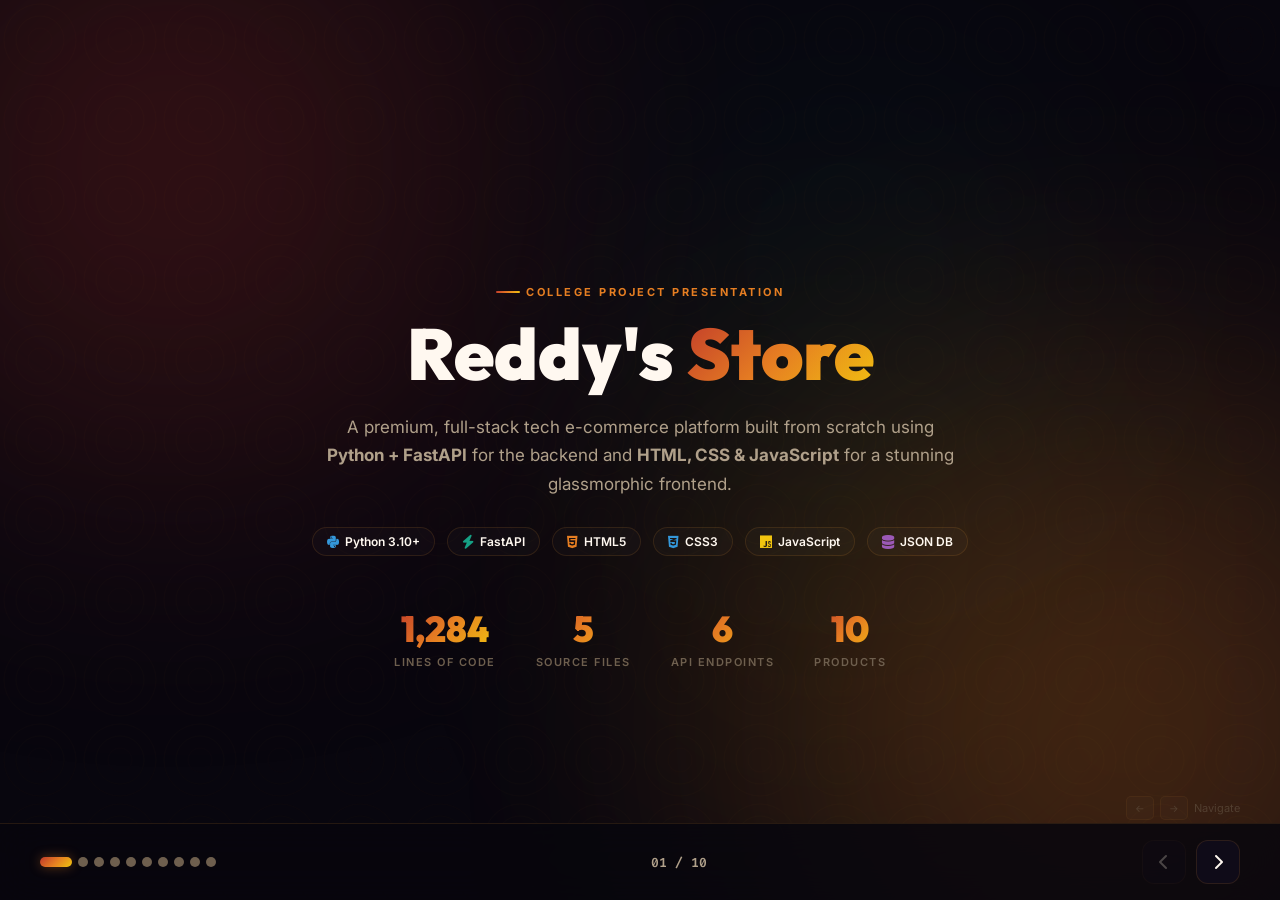
<file: Reddy's store/presentation.html>
<!DOCTYPE html>
<html lang="en">
<head>
    <meta charset="UTF-8">
    <meta name="viewport" content="width=device-width, initial-scale=1.0">
    <title>Reddy's Store — Project Presentation</title>
    <link rel="preconnect" href="https://fonts.googleapis.com">
    <link rel="preconnect" href="https://fonts.gstatic.com" crossorigin>
    <link href="https://fonts.googleapis.com/css2?family=Outfit:wght@300;400;600;700;800;900&family=Inter:wght@300;400;500;600;700&family=Fira+Code:wght@400;600&display=swap" rel="stylesheet">
    <link rel="stylesheet" href="https://cdnjs.cloudflare.com/ajax/libs/font-awesome/6.4.0/css/all.min.css">
    <style>
        /* ============ RESET & BASE ============ */
        *, *::before, *::after { box-sizing: border-box; margin: 0; padding: 0; }

        :root {
            --bg: #08060e;
            --surface: rgba(18, 14, 33, 0.6);
            --surface-hover: rgba(28, 22, 50, 0.7);
            --border: rgba(255, 160, 50, 0.12);
            --border-bright: rgba(255, 160, 50, 0.3);
            --text: #fff8f0;
            --text-dim: #b0a08a;
            --text-muted: #6e5f4e;

            --kumkum: #c0392b;
            --saffron: #e67e22;
            --gold: #f1c40f;
            --mehndi: #27ae60;
            --peacock: #16a085;
            --sky: #3498db;

            --gradient-fire: linear-gradient(135deg, #c0392b, #e67e22, #f1c40f);
            --gradient-earth: linear-gradient(135deg, #27ae60, #16a085);
            --gradient-sky: linear-gradient(135deg, #3498db, #9b59b6);

            --font-head: 'Outfit', sans-serif;
            --font-body: 'Inter', sans-serif;
            --font-code: 'Fira Code', monospace;
            --ease: cubic-bezier(0.16, 1, 0.3, 1);
        }

        html { scroll-behavior: smooth; }

        body {
            background: var(--bg);
            color: var(--text);
            font-family: var(--font-body);
            overflow: hidden;
            height: 100vh;
            width: 100vw;
        }

        /* ============ AMBIENT BACKGROUND ============ */
        .ambient {
            position: fixed; inset: 0; z-index: 0; pointer-events: none; overflow: hidden;
        }
        .ambient .orb {
            position: absolute; border-radius: 50%; filter: blur(140px); opacity: 0.25;
        }
        .ambient .orb-1 { width: 600px; height: 600px; background: #c0392b; top: -15%; left: -10%; animation: float1 18s ease-in-out infinite; }
        .ambient .orb-2 { width: 700px; height: 700px; background: #e67e22; bottom: -20%; right: -15%; animation: float2 22s ease-in-out infinite; }
        .ambient .orb-3 { width: 400px; height: 400px; background: #f1c40f; top: 40%; left: 50%; opacity: 0.08; animation: float3 16s ease-in-out infinite; }
        .ambient .orb-4 { width: 350px; height: 350px; background: #16a085; top: 10%; right: 20%; opacity: 0.1; animation: float1 20s ease-in-out infinite reverse; }

        @keyframes float1 { 0%,100%{transform:translate(0,0)} 50%{transform:translate(30px,-40px)} }
        @keyframes float2 { 0%,100%{transform:translate(0,0)} 50%{transform:translate(-40px,30px)} }
        @keyframes float3 { 0%,100%{transform:translate(0,0)} 50%{transform:translate(20px,25px)} }

        /* Rangoli pattern overlay */
        .ambient::after {
            content: '';
            position: absolute; inset: 0;
            background-image: url("data:image/svg+xml,%3Csvg xmlns='http://www.w3.org/2000/svg' width='80' height='80' viewBox='0 0 80 80'%3E%3Ccircle cx='40' cy='40' r='36' fill='none' stroke='rgba(230,126,34,0.04)' stroke-width='1'/%3E%3Ccircle cx='40' cy='40' r='24' fill='none' stroke='rgba(241,196,15,0.03)' stroke-width='1'/%3E%3Ccircle cx='40' cy='40' r='12' fill='none' stroke='rgba(192,57,43,0.03)' stroke-width='1'/%3E%3C/svg%3E");
            opacity: 0.5;
        }

        /* ============ PRESENTATION WRAPPER ============ */
        .presentation {
            position: relative; z-index: 1;
            width: 100vw; height: 100vh;
            overflow: hidden;
        }

        /* ============ SLIDE SYSTEM ============ */
        .slide {
            position: absolute; inset: 0;
            display: flex; align-items: center; justify-content: center;
            padding: 60px 80px;
            opacity: 0;
            transform: translateX(80px) scale(0.96);
            transition: opacity 0.7s var(--ease), transform 0.7s var(--ease);
            pointer-events: none;
            will-change: transform, opacity;
        }
        .slide.active {
            opacity: 1; transform: translateX(0) scale(1); pointer-events: all;
        }
        .slide.exit-left {
            opacity: 0; transform: translateX(-80px) scale(0.96);
        }

        .slide-inner {
            width: 100%;
            max-width: 1200px;
            animation: slideContentIn 0.9s var(--ease) both;
        }
        .slide.active .slide-inner { animation: slideContentIn 0.9s var(--ease) both; }
        @keyframes slideContentIn { from { opacity: 0; transform: translateY(25px); } to { opacity: 1; transform: translateY(0); } }

        /* ============ NAVIGATION ============ */
        .nav-bar {
            position: fixed; bottom: 0; left: 0; right: 0; z-index: 100;
            display: flex; align-items: center; justify-content: space-between;
            padding: 16px 40px;
            background: rgba(8, 6, 14, 0.85);
            backdrop-filter: blur(20px);
            border-top: 1px solid var(--border);
        }

        .nav-progress {
            display: flex; align-items: center; gap: 6px;
        }
        .nav-dot {
            width: 10px; height: 10px;
            border-radius: 50%;
            background: var(--text-muted);
            border: none; cursor: pointer;
            transition: all 0.4s var(--ease);
            position: relative;
        }
        .nav-dot.active {
            width: 32px; border-radius: 5px;
            background: var(--gradient-fire);
            box-shadow: 0 0 12px rgba(230,126,34,0.4);
        }
        .nav-dot:hover:not(.active) { background: var(--text-dim); transform: scale(1.2); }
        .nav-dot .tooltip {
            position: absolute; bottom: 24px; left: 50%;
            transform: translateX(-50%) translateY(4px);
            background: rgba(18,14,33,0.95);
            border: 1px solid var(--border);
            padding: 4px 10px; border-radius: 6px;
            font-size: 11px; white-space: nowrap; color: var(--text);
            opacity: 0; pointer-events: none;
            transition: all 0.3s var(--ease);
        }
        .nav-dot:hover .tooltip { opacity: 1; transform: translateX(-50%) translateY(0); }

        .nav-info {
            font-size: 13px; color: var(--text-dim); font-weight: 600; font-family: var(--font-code);
        }

        .nav-controls { display: flex; gap: 10px; }
        .nav-btn {
            width: 44px; height: 44px;
            border-radius: 12px;
            border: 1px solid var(--border);
            background: var(--surface);
            color: var(--text);
            cursor: pointer;
            display: flex; align-items: center; justify-content: center;
            font-size: 16px;
            transition: all 0.3s var(--ease);
        }
        .nav-btn:hover { background: var(--surface-hover); border-color: var(--border-bright); transform: translateY(-2px); }
        .nav-btn:disabled { opacity: 0.25; cursor: not-allowed; transform: none; }

        /* ============ TYPOGRAPHY ============ */
        .slide-tag {
            display: inline-flex; align-items: center; gap: 6px;
            font-size: 11px; font-weight: 700; text-transform: uppercase;
            letter-spacing: 2.5px; color: var(--saffron);
            margin-bottom: 16px;
        }
        .slide-tag::before {
            content: ''; width: 24px; height: 2px;
            background: var(--gradient-fire); border-radius: 2px;
        }

        h1.hero-title {
            font-family: var(--font-head);
            font-size: clamp(40px, 6vw, 72px);
            font-weight: 900;
            line-height: 1.08;
            margin-bottom: 20px;
        }
        h1.hero-title .highlight {
            background: var(--gradient-fire);
            -webkit-background-clip: text;
            -webkit-text-fill-color: transparent;
            background-clip: text;
        }

        h2.section-title {
            font-family: var(--font-head);
            font-size: clamp(28px, 4vw, 48px);
            font-weight: 800;
            line-height: 1.15;
            margin-bottom: 16px;
        }
        h2.section-title .highlight {
            background: var(--gradient-fire);
            -webkit-background-clip: text;
            -webkit-text-fill-color: transparent;
            background-clip: text;
        }

        .subtitle {
            font-size: 17px; color: var(--text-dim);
            line-height: 1.7; max-width: 640px;
        }

        /* ============ CARDS / BOXES ============ */
        .glass-card {
            background: var(--surface);
            backdrop-filter: blur(14px);
            border: 1px solid var(--border);
            border-radius: 16px;
            padding: 24px;
            transition: all 0.4s var(--ease);
        }
        .glass-card:hover {
            border-color: var(--border-bright);
            transform: translateY(-4px);
            box-shadow: 0 12px 40px rgba(0,0,0,0.3), 0 0 20px rgba(230,126,34,0.06);
        }

        .card-icon {
            width: 52px; height: 52px;
            border-radius: 14px;
            display: flex; align-items: center; justify-content: center;
            font-size: 22px;
            margin-bottom: 16px;
            position: relative;
        }
        .card-icon::after {
            content: ''; position: absolute; inset: 0; border-radius: 14px;
            background: inherit; filter: blur(14px); opacity: 0.3; z-index: -1;
        }

        .card-title {
            font-family: var(--font-head);
            font-size: 16px; font-weight: 700;
            margin-bottom: 6px;
        }
        .card-desc {
            font-size: 13px; color: var(--text-dim); line-height: 1.6;
        }

        /* ============ GRID LAYOUTS ============ */
        .grid-2 { display: grid; grid-template-columns: 1fr 1fr; gap: 24px; }
        .grid-3 { display: grid; grid-template-columns: repeat(3, 1fr); gap: 20px; }
        .grid-4 { display: grid; grid-template-columns: repeat(4, 1fr); gap: 18px; }
        .grid-2-1 { display: grid; grid-template-columns: 2fr 1fr; gap: 30px; align-items: start; }
        .grid-1-2 { display: grid; grid-template-columns: 1fr 2fr; gap: 30px; align-items: start; }

        @media (max-width: 900px) {
            .grid-2, .grid-3, .grid-4, .grid-2-1, .grid-1-2 { grid-template-columns: 1fr; }
            .slide { padding: 40px 24px; }
        }

        /* ============ CODE BLOCKS ============ */
        .code-block {
            background: rgba(0,0,0,0.5);
            border: 1px solid var(--border);
            border-radius: 12px;
            padding: 20px;
            font-family: var(--font-code);
            font-size: 13px;
            line-height: 1.7;
            overflow-x: auto;
            color: var(--text-dim);
        }
        .code-block .kw { color: #c0392b; }
        .code-block .fn { color: #e67e22; }
        .code-block .str { color: #27ae60; }
        .code-block .cm { color: #555; font-style: italic; }
        .code-block .num { color: #f1c40f; }
        .code-block .dec { color: #9b59b6; }

        /* ============ BADGE / CHIPS ============ */
        .tech-chip {
            display: inline-flex; align-items: center; gap: 6px;
            padding: 6px 14px; border-radius: 50px;
            font-size: 12px; font-weight: 600;
            border: 1px solid var(--border);
            background: rgba(255,255,255,0.02);
            transition: all 0.3s var(--ease);
        }
        .tech-chip:hover { border-color: var(--border-bright); background: rgba(255,255,255,0.04); }
        .tech-chip i { font-size: 14px; }

        /* ============ ROADMAP / TIMELINE ============ */
        .timeline {
            position: relative;
            padding-left: 36px;
        }
        .timeline::before {
            content: '';
            position: absolute; left: 14px; top: 0; bottom: 0;
            width: 2px;
            background: linear-gradient(to bottom, var(--kumkum), var(--saffron), var(--gold), var(--mehndi), var(--peacock));
            border-radius: 2px;
        }
        .timeline-item {
            position: relative;
            padding: 16px 0 28px 24px;
        }
        .timeline-dot {
            position: absolute; left: -28px; top: 18px;
            width: 14px; height: 14px;
            border-radius: 50%;
            border: 3px solid var(--bg);
        }
        .timeline-item:nth-child(1) .timeline-dot { background: var(--kumkum); box-shadow: 0 0 10px rgba(192,57,43,0.5); }
        .timeline-item:nth-child(2) .timeline-dot { background: var(--saffron); box-shadow: 0 0 10px rgba(230,126,34,0.5); }
        .timeline-item:nth-child(3) .timeline-dot { background: var(--gold); box-shadow: 0 0 10px rgba(241,196,15,0.5); }
        .timeline-item:nth-child(4) .timeline-dot { background: var(--mehndi); box-shadow: 0 0 10px rgba(39,174,96,0.5); }
        .timeline-item:nth-child(5) .timeline-dot { background: var(--peacock); box-shadow: 0 0 10px rgba(22,160,133,0.5); }
        .timeline-item:nth-child(6) .timeline-dot { background: var(--sky); box-shadow: 0 0 10px rgba(52,152,219,0.5); }

        .timeline-title {
            font-family: var(--font-head);
            font-size: 15px; font-weight: 700;
            margin-bottom: 4px;
        }
        .timeline-desc {
            font-size: 12.5px; color: var(--text-dim); line-height: 1.6;
        }

        /* ============ FLOW DIAGRAM ============ */
        .flow-row {
            display: flex; align-items: center; justify-content: center; gap: 0; flex-wrap: wrap;
        }
        .flow-node {
            background: var(--surface);
            border: 1px solid var(--border);
            border-radius: 14px;
            padding: 16px 22px;
            text-align: center;
            min-width: 130px;
            transition: all 0.3s var(--ease);
        }
        .flow-node:hover { border-color: var(--border-bright); transform: translateY(-3px); }
        .flow-node-icon { font-size: 22px; margin-bottom: 8px; display: block; }
        .flow-node-label { font-family: var(--font-head); font-size: 12px; font-weight: 700; }
        .flow-arrow {
            font-size: 20px; color: var(--text-muted); padding: 0 4px;
            animation: arrowPulse 2s ease-in-out infinite;
        }
        @keyframes arrowPulse { 0%,100%{opacity:0.3} 50%{opacity:1; color: var(--saffron);} }

        /* ============ STATS BAR ============ */
        .stat-bar {
            display: flex; align-items: center; gap: 40px; justify-content: center;
            padding: 30px 0; margin: 20px 0;
        }
        .stat-item { text-align: center; }
        .stat-value {
            font-family: var(--font-head);
            font-size: 36px; font-weight: 900;
            background: var(--gradient-fire);
            -webkit-background-clip: text;
            -webkit-text-fill-color: transparent;
        }
        .stat-label { font-size: 11px; color: var(--text-muted); text-transform: uppercase; letter-spacing: 1.5px; font-weight: 600; margin-top: 4px; }

        /* ============ FEATURE LIST ============ */
        .feature-list { list-style: none; }
        .feature-list li {
            display: flex; align-items: flex-start; gap: 12px;
            padding: 10px 0;
            font-size: 14px; color: var(--text-dim); line-height: 1.6;
        }
        .feature-list li i {
            color: var(--mehndi);
            margin-top: 3px; font-size: 14px;
            flex-shrink: 0;
        }

        /* ============ DIVIDER ============ */
        .divider {
            height: 1px;
            background: linear-gradient(to right, transparent, var(--border-bright), transparent);
            margin: 24px 0;
        }

        /* ============ API ENDPOINT TABLE ============ */
        .api-table {
            width: 100%;
            border-collapse: collapse;
            font-size: 13px;
        }
        .api-table th {
            text-align: left;
            padding: 10px 14px;
            font-family: var(--font-head);
            font-weight: 700;
            font-size: 11px;
            text-transform: uppercase;
            letter-spacing: 1.5px;
            color: var(--text-muted);
            border-bottom: 1px solid var(--border);
        }
        .api-table td {
            padding: 12px 14px;
            border-bottom: 1px solid rgba(255,255,255,0.03);
            color: var(--text-dim);
        }
        .api-table tr:hover td { background: rgba(255,255,255,0.02); }
        .method-badge {
            display: inline-block;
            padding: 2px 8px;
            border-radius: 4px;
            font-family: var(--font-code);
            font-size: 11px;
            font-weight: 700;
        }
        .method-get { background: rgba(39,174,96,0.15); color: var(--mehndi); }
        .method-post { background: rgba(230,126,34,0.15); color: var(--saffron); }

        .endpoint-path {
            font-family: var(--font-code);
            color: var(--gold);
        }

        /* ============ KEYBOARD HINT ============ */
        .kb-hint {
            position: fixed; bottom: 80px; right: 40px; z-index: 99;
            font-size: 11px; color: var(--text-muted);
            display: flex; align-items: center; gap: 6px;
            opacity: 0.5;
        }
        .kb-key {
            display: inline-flex; align-items: center; justify-content: center;
            width: 28px; height: 24px;
            border: 1px solid var(--border);
            border-radius: 5px;
            font-size: 10px;
            background: rgba(255,255,255,0.03);
        }

        /* ============ SCROLL AREA FOR TALL SLIDES ============ */
        .scrollable-content {
            max-height: calc(100vh - 160px);
            overflow-y: auto;
            padding-right: 8px;
        }
        .scrollable-content::-webkit-scrollbar { width: 4px; }
        .scrollable-content::-webkit-scrollbar-thumb { background: rgba(255,255,255,0.06); border-radius: 4px; }

        /* ============ SPECIAL: TITLE SLIDE CENTER ============ */
        .title-center {
            text-align: center;
            display: flex; flex-direction: column; align-items: center;
        }

        /* ============ ANIMATIONS ============ */
        .fade-up {
            opacity: 0; transform: translateY(20px);
            animation: fadeUp 0.8s var(--ease) forwards;
        }
        @keyframes fadeUp { to { opacity: 1; transform: translateY(0); } }

        .stagger-1 { animation-delay: 0.1s; }
        .stagger-2 { animation-delay: 0.2s; }
        .stagger-3 { animation-delay: 0.3s; }
        .stagger-4 { animation-delay: 0.4s; }
        .stagger-5 { animation-delay: 0.5s; }
        .stagger-6 { animation-delay: 0.6s; }

        /* Pulse glow for hero icon */
        .hero-icon-wrap {
            width: 80px; height: 80px;
            border-radius: 24px;
            display: flex; align-items: center; justify-content: center;
            font-size: 34px;
            background: linear-gradient(135deg, rgba(192,57,43,0.2), rgba(230,126,34,0.2));
            border: 1px solid rgba(230,126,34,0.3);
            margin-bottom: 24px;
            animation: pulseGlow 3s ease-in-out infinite;
        }
        @keyframes pulseGlow {
            0%,100% { box-shadow: 0 0 20px rgba(230,126,34,0.1); }
            50% { box-shadow: 0 0 40px rgba(230,126,34,0.25); }
        }

        /* ============ TECH STACK COLORS ============ */
        .color-python { color: #3498db; }
        .color-fastapi { color: #16a085; }
        .color-html { color: #e67e22; }
        .color-css { color: #3498db; }
        .color-js { color: #f1c40f; }
        .color-json { color: #9b59b6; }
        .color-pydantic { color: #e74c3c; }
        .color-uvicorn { color: #27ae60; }

        .bg-python { background: linear-gradient(135deg, rgba(52,152,219,0.2), rgba(52,152,219,0.05)); }
        .bg-fastapi { background: linear-gradient(135deg, rgba(22,160,133,0.2), rgba(22,160,133,0.05)); }
        .bg-html { background: linear-gradient(135deg, rgba(230,126,34,0.2), rgba(230,126,34,0.05)); }
        .bg-css { background: linear-gradient(135deg, rgba(52,152,219,0.2), rgba(52,152,219,0.05)); }
        .bg-js { background: linear-gradient(135deg, rgba(241,196,15,0.2), rgba(241,196,15,0.05)); }
        .bg-json { background: linear-gradient(135deg, rgba(155,89,182,0.2), rgba(155,89,182,0.05)); }

        /* ============ FOOTER-LIKE SUBTLE TEXT ============ */
        .slide-footer-note {
            position: absolute; bottom: 80px; left: 50%;
            transform: translateX(-50%);
            font-size: 11px; color: var(--text-muted);
            font-family: var(--font-code);
        }

        /* ============ ARCHITECTURE BOXES ============ */
        .arch-layer {
            border: 1px solid var(--border);
            border-radius: 14px;
            padding: 18px 22px;
            background: var(--surface);
            position: relative;
        }
        .arch-layer-label {
            position: absolute; top: -10px; left: 18px;
            background: var(--bg);
            padding: 0 10px;
            font-size: 10px; font-weight: 700;
            text-transform: uppercase;
            letter-spacing: 1.5px;
        }
        .arch-items {
            display: flex; gap: 10px; flex-wrap: wrap; margin-top: 6px;
        }
        .arch-item {
            padding: 8px 14px;
            border-radius: 8px;
            font-size: 12px; font-weight: 600;
            border: 1px solid rgba(255,255,255,0.06);
            background: rgba(255,255,255,0.02);
        }

        /* Vertical connector */
        .arch-connector {
            display: flex; justify-content: center; padding: 6px 0;
            color: var(--text-muted); font-size: 18px;
        }
    </style>
</head>
<body>

<!-- Ambient Background -->
<div class="ambient">
    <div class="orb orb-1"></div>
    <div class="orb orb-2"></div>
    <div class="orb orb-3"></div>
    <div class="orb orb-4"></div>
</div>

<!-- Keyboard Hint -->
<div class="kb-hint">
    <span class="kb-key">←</span>
    <span class="kb-key">→</span>
    Navigate
</div>

<!-- ==================== SLIDES ==================== -->
<div class="presentation" id="presentation">

    <!-- ======= SLIDE 0: Title ======= -->
    <div class="slide active" data-slide="0">
        <div class="slide-inner title-center">
            <div class="hero-icon-wrap fade-up">
                <i class="fa-solid fa-cube"></i>
            </div>
            <div class="slide-tag fade-up stagger-1">College Project Presentation</div>
            <h1 class="hero-title fade-up stagger-2">
                Reddy's <span class="highlight">Store</span>
            </h1>
            <p class="subtitle fade-up stagger-3" style="text-align:center; margin-bottom: 28px;">
                A premium, full-stack tech e-commerce platform built from scratch using <strong>Python + FastAPI</strong> for the backend and <strong>HTML, CSS & JavaScript</strong> for a stunning glassmorphic frontend.
            </p>
            <div style="display:flex; gap:12px; flex-wrap:wrap; justify-content:center;" class="fade-up stagger-4">
                <span class="tech-chip"><i class="fa-brands fa-python color-python"></i> Python 3.10+</span>
                <span class="tech-chip"><i class="fa-solid fa-bolt color-fastapi"></i> FastAPI</span>
                <span class="tech-chip"><i class="fa-brands fa-html5 color-html"></i> HTML5</span>
                <span class="tech-chip"><i class="fa-brands fa-css3-alt color-css"></i> CSS3</span>
                <span class="tech-chip"><i class="fa-brands fa-js color-js"></i> JavaScript</span>
                <span class="tech-chip"><i class="fa-solid fa-database color-json"></i> JSON DB</span>
            </div>
            <div class="stat-bar fade-up stagger-5">
                <div class="stat-item"><div class="stat-value">1,284</div><div class="stat-label">Lines of Code</div></div>
                <div class="stat-item"><div class="stat-value">5</div><div class="stat-label">Source Files</div></div>
                <div class="stat-item"><div class="stat-value">6</div><div class="stat-label">API Endpoints</div></div>
                <div class="stat-item"><div class="stat-value">10</div><div class="stat-label">Products</div></div>
            </div>
        </div>
    </div>

    <!-- ======= SLIDE 1: Problem & Solution ======= -->
    <div class="slide" data-slide="1">
        <div class="slide-inner">
            <div class="grid-2" style="align-items: center;">
                <div>
                    <div class="slide-tag">The Idea</div>
                    <h2 class="section-title">Why We Built <span class="highlight">This</span></h2>
                    <p class="subtitle" style="margin-bottom: 24px;">
                        We wanted to prove that a college assignment doesn't have to look boring. So we built a <em>real-feeling</em> online tech store — the kind you'd actually want to shop on — using only the tools our syllabus teaches.
                    </p>
                    <ul class="feature-list">
                        <li><i class="fa-solid fa-check-circle"></i> Hands-on learning with <strong>Python backend development</strong> using FastAPI</li>
                        <li><i class="fa-solid fa-check-circle"></i> Understanding the full <strong>request-response lifecycle</strong> of a web app</li>
                        <li><i class="fa-solid fa-check-circle"></i> Building a <strong>production-quality UI</strong> with modern design principles</li>
                        <li><i class="fa-solid fa-check-circle"></i> Implementing a real <strong>shopping cart + checkout + invoice</strong> workflow</li>
                        <li><i class="fa-solid fa-check-circle"></i> Simulating a <strong>database</strong> with persistent JSON file storage</li>
                    </ul>
                </div>
                <div style="display:flex; flex-direction:column; gap:16px;">
                    <div class="glass-card">
                        <div class="card-icon bg-python"><i class="fa-solid fa-server color-python"></i></div>
                        <div class="card-title">Backend Powered</div>
                        <div class="card-desc">FastAPI handles all business logic — products, cart calculations, coupon validation, order storage, and invoice generation.</div>
                    </div>
                    <div class="glass-card">
                        <div class="card-icon bg-html"><i class="fa-solid fa-palette color-html"></i></div>
                        <div class="card-title">Glassmorphic UI</div>
                        <div class="card-desc">A rich, dark-themed interface inspired by Indian color aesthetics — saffron, gold, kumkum & peacock teal with smooth animations.</div>
                    </div>
                    <div class="glass-card">
                        <div class="card-icon bg-json"><i class="fa-solid fa-shield-halved color-json"></i></div>
                        <div class="card-title">End-to-End Flow</div>
                        <div class="card-desc">From browsing products → adding to cart → applying coupons → checkout → payment simulation → downloading invoices.</div>
                    </div>
                </div>
            </div>
        </div>
    </div>

    <!-- ======= SLIDE 2: Tech Stack Deep Dive ======= -->
    <div class="slide" data-slide="2">
        <div class="slide-inner scrollable-content">
            <div class="slide-tag">Technology Stack</div>
            <h2 class="section-title">Libraries & Tools <span class="highlight">We Used</span></h2>
            <p class="subtitle" style="margin-bottom: 28px;">Every technology was chosen with purpose. Here's what powers this project under the hood.</p>

            <div class="grid-3" style="margin-bottom: 24px;">
                <!-- Python -->
                <div class="glass-card">
                    <div class="card-icon bg-python"><i class="fa-brands fa-python color-python"></i></div>
                    <div class="card-title">Python 3.10+</div>
                    <div class="card-desc">Our primary backend language. Handles all server-side logic, data processing, and API routing. Chosen for its readability and rich ecosystem.</div>
                    <div class="divider"></div>
                    <div style="font-size:11px; color:var(--text-muted);">
                        <strong>Used for:</strong> API logic, data models, file I/O, UUID generation, date handling
                    </div>
                </div>
                <!-- FastAPI -->
                <div class="glass-card">
                    <div class="card-icon bg-fastapi"><i class="fa-solid fa-bolt color-fastapi"></i></div>
                    <div class="card-title">FastAPI</div>
                    <div class="card-desc">Modern, high-performance Python web framework for building APIs. Supports automatic request validation, async handlers, and auto-generated docs.</div>
                    <div class="divider"></div>
                    <div style="font-size:11px; color:var(--text-muted);">
                        <strong>Used for:</strong> REST API endpoints, request routing, file serving, error handling
                    </div>
                </div>
                <!-- Uvicorn -->
                <div class="glass-card">
                    <div class="card-icon" style="background: linear-gradient(135deg, rgba(39,174,96,0.2), rgba(39,174,96,0.05));"><i class="fa-solid fa-rocket color-uvicorn"></i></div>
                    <div class="card-title">Uvicorn (ASGI Server)</div>
                    <div class="card-desc">Lightning-fast ASGI web server that runs our FastAPI application. Supports hot-reload during development for instant code changes.</div>
                    <div class="divider"></div>
                    <div style="font-size:11px; color:var(--text-muted);">
                        <strong>Used for:</strong> Hosting the server on localhost:8000, hot-reload dev mode
                    </div>
                </div>
                <!-- Pydantic -->
                <div class="glass-card">
                    <div class="card-icon" style="background: linear-gradient(135deg, rgba(231,76,60,0.2), rgba(231,76,60,0.05));"><i class="fa-solid fa-shield-halved color-pydantic"></i></div>
                    <div class="card-title">Pydantic</div>
                    <div class="card-desc">Data validation library using Python type annotations. Automatically validates incoming checkout requests, shipping details, and cart items.</div>
                    <div class="divider"></div>
                    <div style="font-size:11px; color:var(--text-muted);">
                        <strong>Models:</strong> CartItem, ShippingDetails, CheckoutRequest + EmailStr validation
                    </div>
                </div>
                <!-- HTML5 -->
                <div class="glass-card">
                    <div class="card-icon bg-html"><i class="fa-brands fa-html5 color-html"></i></div>
                    <div class="card-title">HTML5</div>
                    <div class="card-desc">Semantic markup for the entire storefront — navigation, product grid, cart drawer, checkout modal, success screens, and order history.</div>
                    <div class="divider"></div>
                    <div style="font-size:11px; color:var(--text-muted);">
                        <strong>Structure:</strong> 286 lines of clean, semantic HTML with modals & drawers
                    </div>
                </div>
                <!-- CSS3 -->
                <div class="glass-card">
                    <div class="card-icon bg-css"><i class="fa-brands fa-css3-alt color-css"></i></div>
                    <div class="card-title">Vanilla CSS3</div>
                    <div class="card-desc">1,278 lines of hand-crafted CSS. Custom design system with glassmorphism, CSS variables, animations, responsive grids, and a rangoli-pattern background.</div>
                    <div class="divider"></div>
                    <div style="font-size:11px; color:var(--text-muted);">
                        <strong>Techniques:</strong> backdrop-filter, CSS variables, @keyframes, SVG data-URI patterns
                    </div>
                </div>
            </div>

            <div class="grid-3">
                <!-- JavaScript -->
                <div class="glass-card">
                    <div class="card-icon bg-js"><i class="fa-brands fa-js color-js"></i></div>
                    <div class="card-title">Vanilla JavaScript (ES6+)</div>
                    <div class="card-desc">610 lines of client-side logic. Handles product fetching, real-time search/filter, cart state with localStorage persistence, checkout form submission, and invoice downloads.</div>
                    <div class="divider"></div>
                    <div style="font-size:11px; color:var(--text-muted);">
                        <strong>Features:</strong> Fetch API, DOM manipulation, localStorage, async/await
                    </div>
                </div>
                <!-- JSON -->
                <div class="glass-card">
                    <div class="card-icon bg-json"><i class="fa-solid fa-database color-json"></i></div>
                    <div class="card-title">JSON File Database</div>
                    <div class="card-desc">A lightweight, file-based database (orders.json) for persisting order records. No external database engine needed — perfect for academic demonstrations.</div>
                    <div class="divider"></div>
                    <div style="font-size:11px; color:var(--text-muted);">
                        <strong>Storage:</strong> orders.json — auto-created on first checkout
                    </div>
                </div>
                <!-- External Assets -->
                <div class="glass-card">
                    <div class="card-icon" style="background: linear-gradient(135deg, rgba(155,89,182,0.2), rgba(155,89,182,0.05));"><i class="fa-solid fa-puzzle-piece" style="color:#9b59b6"></i></div>
                    <div class="card-title">External Libraries</div>
                    <div class="card-desc">Google Fonts (Outfit + Inter) for modern typography. Font Awesome 6.4 for a rich icon system across the UI. Unsplash for product imagery.</div>
                    <div class="divider"></div>
                    <div style="font-size:11px; color:var(--text-muted);">
                        <strong>CDN:</strong> fonts.googleapis.com, cdnjs.cloudflare.com, unsplash
                    </div>
                </div>
            </div>
        </div>
    </div>

    <!-- ======= SLIDE 3: Architecture ======= -->
    <div class="slide" data-slide="3">
        <div class="slide-inner scrollable-content">
            <div class="slide-tag">System Design</div>
            <h2 class="section-title">Project <span class="highlight">Architecture</span></h2>
            <p class="subtitle" style="margin-bottom: 28px;">A clean three-layer architecture: Presentation → API → Data. Here's how every piece fits together.</p>

            <!-- Architecture Layers -->
            <div style="display:flex; flex-direction:column; gap:0;">
                <!-- Presentation Layer -->
                <div class="arch-layer">
                    <div class="arch-layer-label" style="color: var(--saffron);">🎨 Presentation Layer (Frontend)</div>
                    <div class="arch-items">
                        <div class="arch-item"><i class="fa-brands fa-html5 color-html"></i> index.html</div>
                        <div class="arch-item"><i class="fa-brands fa-css3-alt color-css"></i> style.css</div>
                        <div class="arch-item"><i class="fa-brands fa-js color-js"></i> script.js</div>
                        <div class="arch-item"><i class="fa-solid fa-font color-html"></i> Google Fonts</div>
                        <div class="arch-item"><i class="fa-solid fa-icons" style="color:#9b59b6"></i> Font Awesome</div>
                        <div class="arch-item"><i class="fa-solid fa-image color-fastapi"></i> Unsplash CDN</div>
                    </div>
                </div>

                <div class="arch-connector"><i class="fa-solid fa-arrow-down"></i> Fetch API (HTTP requests) <i class="fa-solid fa-arrow-up"></i></div>

                <!-- API Layer -->
                <div class="arch-layer">
                    <div class="arch-layer-label" style="color: var(--mehndi);">⚡ API Layer (FastAPI Backend)</div>
                    <div class="arch-items">
                        <div class="arch-item"><i class="fa-solid fa-route color-fastapi"></i> Route Handlers</div>
                        <div class="arch-item"><i class="fa-solid fa-shield color-pydantic"></i> Pydantic Validation</div>
                        <div class="arch-item"><i class="fa-solid fa-tags color-js"></i> Coupon Engine</div>
                        <div class="arch-item"><i class="fa-solid fa-calculator color-python"></i> Tax & Price Calc</div>
                        <div class="arch-item"><i class="fa-solid fa-file-invoice color-python"></i> Invoice Generator</div>
                        <div class="arch-item"><i class="fa-solid fa-cube color-fastapi"></i> Static File Server</div>
                    </div>
                </div>

                <div class="arch-connector"><i class="fa-solid fa-arrow-down"></i> JSON read/write <i class="fa-solid fa-arrow-up"></i></div>

                <!-- Data Layer -->
                <div class="arch-layer">
                    <div class="arch-layer-label" style="color: var(--gold);">💾 Data Layer (Storage)</div>
                    <div class="arch-items">
                        <div class="arch-item"><i class="fa-solid fa-database color-json"></i> orders.json (Order DB)</div>
                        <div class="arch-item"><i class="fa-solid fa-box color-python"></i> In-Memory Products[]</div>
                        <div class="arch-item"><i class="fa-solid fa-hard-drive color-js"></i> localStorage (Cart)</div>
                    </div>
                </div>
            </div>

            <div class="divider"></div>

            <!-- File Structure -->
            <h3 style="font-family:var(--font-head); font-size:16px; margin-bottom:14px; font-weight:700;">📁 File Structure</h3>
            <div class="code-block" style="font-size:13px;">
<span class="str">📂 Reddy's Store/</span>
├── <span class="fn">main.py</span>          <span class="cm"># FastAPI backend — 367 lines of Python</span>
├── <span class="fn">index.html</span>       <span class="cm"># Frontend markup — 286 lines</span>
├── <span class="fn">style.css</span>        <span class="cm"># Design system — 1,278 lines of CSS</span>
├── <span class="fn">script.js</span>        <span class="cm"># Client logic — 610 lines of JS</span>
├── <span class="fn">orders.json</span>      <span class="cm"># Auto-generated order database</span>
└── <span class="fn">build_instructions.txt</span>  <span class="cm"># How-to guide</span>
            </div>
        </div>
    </div>

    <!-- ======= SLIDE 4: API Endpoints ======= -->
    <div class="slide" data-slide="4">
        <div class="slide-inner scrollable-content">
            <div class="slide-tag">Backend APIs</div>
            <h2 class="section-title">REST API <span class="highlight">Endpoints</span></h2>
            <p class="subtitle" style="margin-bottom: 24px;">Our FastAPI backend exposes 6 clean REST endpoints. Each one is validated, documented, and purpose-built.</p>

            <div class="glass-card" style="padding:0; overflow:hidden;">
                <table class="api-table">
                    <thead>
                        <tr>
                            <th>Method</th>
                            <th>Endpoint</th>
                            <th>Purpose</th>
                            <th>Returns</th>
                        </tr>
                    </thead>
                    <tbody>
                        <tr>
                            <td><span class="method-badge method-get">GET</span></td>
                            <td class="endpoint-path">/</td>
                            <td>Serve the main HTML page</td>
                            <td>index.html (FileResponse)</td>
                        </tr>
                        <tr>
                            <td><span class="method-badge method-get">GET</span></td>
                            <td class="endpoint-path">/api/products</td>
                            <td>Fetch all 10 products</td>
                            <td>JSON array of product objects</td>
                        </tr>
                        <tr>
                            <td><span class="method-badge method-get">GET</span></td>
                            <td class="endpoint-path">/api/products/search</td>
                            <td>Search, filter & sort products</td>
                            <td>Filtered JSON (q, category, price, sort)</td>
                        </tr>
                        <tr>
                            <td><span class="method-badge method-post">POST</span></td>
                            <td class="endpoint-path">/api/checkout</td>
                            <td>Process order & save to DB</td>
                            <td>Order confirmation + totals</td>
                        </tr>
                        <tr>
                            <td><span class="method-badge method-get">GET</span></td>
                            <td class="endpoint-path">/api/orders</td>
                            <td>Retrieve all past orders</td>
                            <td>Complete order history array</td>
                        </tr>
                        <tr>
                            <td><span class="method-badge method-get">GET</span></td>
                            <td class="endpoint-path">/api/invoice/{order_id}</td>
                            <td>Generate & download invoice</td>
                            <td>Text file stream (downloadable)</td>
                        </tr>
                    </tbody>
                </table>
            </div>

            <div class="divider"></div>

            <h3 style="font-family:var(--font-head); font-size:16px; margin-bottom:14px; font-weight:700;">💡 Checkout API — Request Body</h3>
            <div class="code-block">
<span class="cm">// POST /api/checkout — Pydantic-validated request</span>
{
  <span class="str">"items"</span>: [
    { <span class="str">"productId"</span>: <span class="num">1</span>, <span class="str">"quantity"</span>: <span class="num">2</span> },
    { <span class="str">"productId"</span>: <span class="num">3</span>, <span class="str">"quantity"</span>: <span class="num">1</span> }
  ],
  <span class="str">"shipping"</span>: {
    <span class="str">"fullName"</span>: <span class="str">"Abhishek Kumar"</span>,
    <span class="str">"email"</span>: <span class="str">"abhishek@college.edu"</span>,   <span class="cm">← EmailStr validated</span>
    <span class="str">"address"</span>: <span class="str">"123 Academic Block"</span>,
    <span class="str">"city"</span>: <span class="str">"New Delhi"</span>,
    <span class="str">"zipCode"</span>: <span class="str">"110001"</span>
  },
  <span class="str">"couponCode"</span>: <span class="str">"COLLEGE20"</span>   <span class="cm">← Optional coupon</span>
}
            </div>
        </div>
    </div>

    <!-- ======= SLIDE 5: Workflow / User Journey ======= -->
    <div class="slide" data-slide="5">
        <div class="slide-inner scrollable-content">
            <div class="slide-tag">User Journey</div>
            <h2 class="section-title">How The App <span class="highlight">Works</span></h2>
            <p class="subtitle" style="margin-bottom: 28px;">Follow the complete user journey — from landing on the homepage to downloading a paid invoice. Every step is real.</p>

            <div class="flow-row" style="margin-bottom: 36px;">
                <div class="flow-node">
                    <span class="flow-node-icon" style="color:var(--saffron)">🌐</span>
                    <span class="flow-node-label">Visit Site</span>
                </div>
                <span class="flow-arrow"><i class="fa-solid fa-chevron-right"></i></span>
                <div class="flow-node">
                    <span class="flow-node-icon" style="color:var(--gold)">🔍</span>
                    <span class="flow-node-label">Browse & Filter</span>
                </div>
                <span class="flow-arrow"><i class="fa-solid fa-chevron-right"></i></span>
                <div class="flow-node">
                    <span class="flow-node-icon" style="color:var(--mehndi)">🛒</span>
                    <span class="flow-node-label">Add to Cart</span>
                </div>
                <span class="flow-arrow"><i class="fa-solid fa-chevron-right"></i></span>
                <div class="flow-node">
                    <span class="flow-node-icon" style="color:var(--peacock)">🎟️</span>
                    <span class="flow-node-label">Apply Coupon</span>
                </div>
                <span class="flow-arrow"><i class="fa-solid fa-chevron-right"></i></span>
                <div class="flow-node">
                    <span class="flow-node-icon" style="color:var(--kumkum)">💳</span>
                    <span class="flow-node-label">Checkout</span>
                </div>
                <span class="flow-arrow"><i class="fa-solid fa-chevron-right"></i></span>
                <div class="flow-node">
                    <span class="flow-node-icon" style="color:var(--sky)">📄</span>
                    <span class="flow-node-label">Get Invoice</span>
                </div>
            </div>

            <div class="grid-2">
                <div class="timeline">
                    <div class="timeline-item">
                        <div class="timeline-dot"></div>
                        <div class="timeline-title">1. User opens localhost:8000</div>
                        <div class="timeline-desc">FastAPI serves <code>index.html</code> via the <code>GET /</code> route. CSS and JS are loaded as static files. The product catalog is fetched from <code>/api/products/search</code>.</div>
                    </div>
                    <div class="timeline-item">
                        <div class="timeline-dot"></div>
                        <div class="timeline-title">2. Browsing & Filtering Products</div>
                        <div class="timeline-desc">Users can search by name, filter by category tabs, adjust the price range slider, and sort products — all instantly via JS Fetch API calls to the backend.</div>
                    </div>
                    <div class="timeline-item">
                        <div class="timeline-dot"></div>
                        <div class="timeline-title">3. Cart Management</div>
                        <div class="timeline-desc">Products are added to a sliding cart drawer. Quantities can be adjusted. Cart state is persisted to <strong>localStorage</strong> so it survives page refreshes.</div>
                    </div>
                </div>
                <div class="timeline">
                    <div class="timeline-item">
                        <div class="timeline-dot" style="background:var(--mehndi)!important; box-shadow:0 0 10px rgba(39,174,96,0.5)!important;"></div>
                        <div class="timeline-title">4. Coupon Codes & Pricing</div>
                        <div class="timeline-desc">Three working coupons: <strong>COLLEGE20</strong> (20% off), <strong>REDDYS15</strong> (15% off), <strong>FREESHIP</strong> (free shipping). Tax is auto-calculated at 8%. Shipping is free above $150.</div>
                    </div>
                    <div class="timeline-item">
                        <div class="timeline-dot" style="background:var(--peacock)!important; box-shadow:0 0 10px rgba(22,160,133,0.5)!important;"></div>
                        <div class="timeline-title">5. Secure Checkout & Payment</div>
                        <div class="timeline-desc">A modal collects shipping + card details. On submit, JS sends a <code>POST /api/checkout</code> request. FastAPI validates with Pydantic, calculates totals, generates an order ID, and saves to <code>orders.json</code>.</div>
                    </div>
                    <div class="timeline-item">
                        <div class="timeline-dot" style="background:var(--sky)!important; box-shadow:0 0 10px rgba(52,152,219,0.5)!important;"></div>
                        <div class="timeline-title">6. Invoice & Order History</div>
                        <div class="timeline-desc">Success screen offers invoice download — calling <code>GET /api/invoice/{id}</code> which generates a formatted text receipt. Order history modal reads all past transactions from the database.</div>
                    </div>
                </div>
            </div>
        </div>
    </div>

    <!-- ======= SLIDE 6: Features Deep Dive ======= -->
    <div class="slide" data-slide="6">
        <div class="slide-inner scrollable-content">
            <div class="slide-tag">Key Features</div>
            <h2 class="section-title">What Makes It <span class="highlight">Special</span></h2>
            <p class="subtitle" style="margin-bottom: 28px;">This isn't a basic CRUD app. Here are the features that make it feel like a real product.</p>

            <div class="grid-2" style="margin-bottom: 20px;">
                <div class="glass-card">
                    <div class="card-icon" style="background: linear-gradient(135deg, rgba(230,126,34,0.2), rgba(241,196,15,0.1));">
                        <i class="fa-solid fa-wand-magic-sparkles" style="color:var(--gold)"></i>
                    </div>
                    <div class="card-title">Glassmorphic UI Design</div>
                    <div class="card-desc">Frosted glass panels, ambient glow orbs, smooth hover animations, rangoli SVG background patterns, and a curated Indian color palette — all in pure CSS. No frameworks, no Tailwind.</div>
                </div>
                <div class="glass-card">
                    <div class="card-icon" style="background: linear-gradient(135deg, rgba(52,152,219,0.2), rgba(52,152,219,0.05));">
                        <i class="fa-solid fa-magnifying-glass" style="color:var(--sky)"></i>
                    </div>
                    <div class="card-title">Real-Time Search & Filters</div>
                    <div class="card-desc">Instant search-as-you-type queries, category tabs (Phones, Laptops, Audio, Wearables, Accessories), price range slider, and multi-column sorting — all powered by backend API queries.</div>
                </div>
                <div class="glass-card">
                    <div class="card-icon" style="background: linear-gradient(135deg, rgba(39,174,96,0.2), rgba(39,174,96,0.05));">
                        <i class="fa-solid fa-cart-shopping" style="color:var(--mehndi)"></i>
                    </div>
                    <div class="card-title">Persistent Shopping Cart</div>
                    <div class="card-desc">Cart slides in as a sleek drawer. Add, remove, adjust quantities. State is saved to localStorage — refresh the page, your cart stays intact. Subtotal & shipping auto-update.</div>
                </div>
                <div class="glass-card">
                    <div class="card-icon" style="background: linear-gradient(135deg, rgba(192,57,43,0.2), rgba(192,57,43,0.05));">
                        <i class="fa-solid fa-ticket" style="color:var(--kumkum)"></i>
                    </div>
                    <div class="card-title">Academic Coupon System</div>
                    <div class="card-desc">Three real coupon codes that work both client-side (for preview) and server-side (for actual calculations). Backend is the source of truth — no client-side cheating!</div>
                </div>
                <div class="glass-card">
                    <div class="card-icon" style="background: linear-gradient(135deg, rgba(155,89,182,0.2), rgba(155,89,182,0.05));">
                        <i class="fa-solid fa-file-invoice" style="color:#9b59b6"></i>
                    </div>
                    <div class="card-title">Dynamic Invoice Generation</div>
                    <div class="card-desc">Backend generates formatted text invoices on-the-fly using StreamingResponse. Each invoice includes order ID, customer info, itemized list, discounts, tax, and grand total.</div>
                </div>
                <div class="glass-card">
                    <div class="card-icon" style="background: linear-gradient(135deg, rgba(22,160,133,0.2), rgba(22,160,133,0.05));">
                        <i class="fa-solid fa-clock-rotate-left" style="color:var(--peacock)"></i>
                    </div>
                    <div class="card-title">Order History Archive</div>
                    <div class="card-desc">Every order is logged to orders.json. Users can view a complete transaction history modal and re-download any past invoice — simulating a real order management system.</div>
                </div>
            </div>
        </div>
    </div>

    <!-- ======= SLIDE 7: Development Roadmap ======= -->
    <div class="slide" data-slide="7">
        <div class="slide-inner scrollable-content">
            <div class="slide-tag">Development Roadmap</div>
            <h2 class="section-title">How We <span class="highlight">Built It</span></h2>
            <p class="subtitle" style="margin-bottom: 28px;">The honest, step-by-step journey from an empty folder to a working e-commerce platform. Here's our actual build process.</p>

            <div class="grid-2">
                <div class="timeline" style="padding-left: 40px;">
                    <div class="timeline-item">
                        <div class="timeline-dot"></div>
                        <div class="timeline-title">Phase 1 — Planning & Research</div>
                        <div class="timeline-desc">
                            Decided on the tech stack. Chose FastAPI over Flask for automatic validation. Sketched out the product catalog schema and API endpoints on paper. Studied glassmorphism & Indian color aesthetics.
                        </div>
                    </div>
                    <div class="timeline-item">
                        <div class="timeline-dot"></div>
                        <div class="timeline-title">Phase 2 — Backend First</div>
                        <div class="timeline-desc">
                            Built <code>main.py</code> — defined product data, created Pydantic models (CartItem, ShippingDetails, CheckoutRequest), implemented all API routes, file-based order storage, and the invoice generator.
                        </div>
                    </div>
                    <div class="timeline-item">
                        <div class="timeline-dot"></div>
                        <div class="timeline-title">Phase 3 — HTML Structure</div>
                        <div class="timeline-desc">
                            Designed the full page layout in <code>index.html</code> — navigation bar with category tabs, search toolbar, product grid container, cart drawer, checkout modal, success modal, and order history modal.
                        </div>
                    </div>
                </div>
                <div class="timeline" style="padding-left: 40px;">
                    <div class="timeline-item">
                        <div class="timeline-dot" style="background:var(--mehndi)!important; box-shadow:0 0 10px rgba(39,174,96,0.5)!important;"></div>
                        <div class="timeline-title">Phase 4 — CSS Design System</div>
                        <div class="timeline-desc">
                            Created 1,278 lines of CSS — custom variables for the Indian color palette, glassmorphic panels, responsive grid layouts, smooth animations, custom scrollbars, and the rangoli SVG background.
                        </div>
                    </div>
                    <div class="timeline-item">
                        <div class="timeline-dot" style="background:var(--peacock)!important; box-shadow:0 0 10px rgba(22,160,133,0.5)!important;"></div>
                        <div class="timeline-title">Phase 5 — JavaScript Interactivity</div>
                        <div class="timeline-desc">
                            Wrote 610 lines of JS — Fetch API integration, real-time search/filter, cart state management with localStorage, coupon validation, checkout form handling, and invoice download triggering.
                        </div>
                    </div>
                    <div class="timeline-item">
                        <div class="timeline-dot" style="background:var(--sky)!important; box-shadow:0 0 10px rgba(52,152,219,0.5)!important;"></div>
                        <div class="timeline-title">Phase 6 — Testing & Polish</div>
                        <div class="timeline-desc">
                            Tested end-to-end flow: product browsing → cart → checkout → invoice. Verified coupon logic, edge cases (empty cart, invalid codes). Added micro-animations, loading states, and error messages.
                        </div>
                    </div>
                </div>
            </div>

            <div class="divider"></div>

            <h3 style="font-family:var(--font-head); font-size:16px; margin-bottom:14px; font-weight:700;">🚀 How to Run This Project</h3>
            <div class="code-block">
<span class="cm"># Step 1: Install dependencies</span>
<span class="fn">pip install</span> fastapi uvicorn pydantic email-validator

<span class="cm"># Step 2: Run the server</span>
<span class="fn">python</span> main.py

<span class="cm"># Step 3: Open your browser</span>
<span class="str">http://127.0.0.1:8000</span>

<span class="cm"># That's it! The whole e-commerce store is live. 🎉</span>
            </div>
        </div>
    </div>

    <!-- ======= SLIDE 8: Code Highlights ======= -->
    <div class="slide" data-slide="8">
        <div class="slide-inner scrollable-content">
            <div class="slide-tag">Code Highlights</div>
            <h2 class="section-title">Under The <span class="highlight">Hood</span></h2>
            <p class="subtitle" style="margin-bottom: 28px;">A peek at some of the cleanest and most interesting code snippets from this project.</p>

            <div class="grid-2">
                <div>
                    <h3 style="font-family:var(--font-head); font-size:15px; margin-bottom:10px; font-weight:700;"><i class="fa-brands fa-python color-python"></i> Pydantic Data Models</h3>
                    <div class="code-block">
<span class="kw">from</span> pydantic <span class="kw">import</span> BaseModel, EmailStr

<span class="kw">class</span> <span class="fn">CartItem</span>(BaseModel):
    productId: <span class="num">int</span>
    quantity: <span class="num">int</span>

<span class="kw">class</span> <span class="fn">ShippingDetails</span>(BaseModel):
    fullName: <span class="num">str</span>
    email: <span class="dec">EmailStr</span>  <span class="cm"># auto-validated!</span>
    address: <span class="num">str</span>
    city: <span class="num">str</span>
    zipCode: <span class="num">str</span>

<span class="kw">class</span> <span class="fn">CheckoutRequest</span>(BaseModel):
    items: List[<span class="fn">CartItem</span>]
    shipping: <span class="fn">ShippingDetails</span>
    couponCode: Optional[<span class="num">str</span>]
                    </div>
                </div>
                <div>
                    <h3 style="font-family:var(--font-head); font-size:15px; margin-bottom:10px; font-weight:700;"><i class="fa-solid fa-bolt color-fastapi"></i> Search API with Filters</h3>
                    <div class="code-block">
<span class="dec">@app.get</span>(<span class="str">"/api/products/search"</span>)
<span class="kw">def</span> <span class="fn">search_products</span>(
    q: Optional[<span class="num">str</span>],
    category: Optional[<span class="num">str</span>] = <span class="str">"All"</span>,
    min_price: <span class="num">float</span> = <span class="num">0.0</span>,
    max_price: <span class="num">float</span> = <span class="num">9999.0</span>,
    sort: Optional[<span class="num">str</span>] = <span class="kw">None</span>
):
    results = PRODUCTS.copy()

    <span class="cm"># Text search</span>
    <span class="kw">if</span> q:
        results = [p <span class="kw">for</span> p <span class="kw">in</span> results
            <span class="kw">if</span> q <span class="kw">in</span> p[<span class="str">"name"</span>].lower()]

    <span class="cm"># Category filter</span>
    <span class="kw">if</span> category != <span class="str">"All"</span>:
        results = [p <span class="kw">for</span> p <span class="kw">in</span> results
            <span class="kw">if</span> p[<span class="str">"category"</span>] == category]

    <span class="kw">return</span> results
                    </div>
                </div>
            </div>

            <div style="margin-top: 24px;">
                <h3 style="font-family:var(--font-head); font-size:15px; margin-bottom:10px; font-weight:700;"><i class="fa-brands fa-js color-js"></i> Cart Persistence with localStorage</h3>
                <div class="code-block">
<span class="cm">// Save cart to browser storage — survives page refreshes</span>
<span class="kw">function</span> <span class="fn">saveCart</span>() {
    localStorage.<span class="fn">setItem</span>(<span class="str">'auramart_cart'</span>, JSON.<span class="fn">stringify</span>(cart));
}

<span class="cm">// Load cart on page startup</span>
<span class="kw">const</span> storedCart = localStorage.<span class="fn">getItem</span>(<span class="str">'auramart_cart'</span>);
<span class="kw">if</span> (storedCart) {
    cart = JSON.<span class="fn">parse</span>(storedCart);   <span class="cm">// Restore previous session</span>
    <span class="fn">updateCartUI</span>();                  <span class="cm">// Re-render the drawer</span>
}
                </div>
            </div>
        </div>
    </div>

    <!-- ======= SLIDE 9: Thank You ======= -->
    <div class="slide" data-slide="9">
        <div class="slide-inner title-center">
            <div class="hero-icon-wrap fade-up" style="background: linear-gradient(135deg, rgba(39,174,96,0.2), rgba(22,160,133,0.2)); border-color: rgba(39,174,96,0.3);">
                <i class="fa-solid fa-heart" style="color: var(--mehndi);"></i>
            </div>
            <div class="slide-tag fade-up stagger-1">Thank You</div>
            <h1 class="hero-title fade-up stagger-2">
                Built with <span class="highlight">Passion</span>
            </h1>
            <p class="subtitle fade-up stagger-3" style="text-align:center; margin-bottom: 36px;">
                This project was crafted as an academic assignment, but built with the care of a real product. Every line of code, every animation, every color choice was intentional. We hope you enjoyed the walkthrough.
            </p>

            <div class="grid-3 fade-up stagger-4" style="max-width: 700px; margin-bottom:36px;">
                <div class="glass-card" style="text-align:center; padding:20px;">
                    <div style="font-size:28px; margin-bottom:8px;">🐍</div>
                    <div class="card-title">Backend</div>
                    <div class="card-desc">Python + FastAPI</div>
                </div>
                <div class="glass-card" style="text-align:center; padding:20px;">
                    <div style="font-size:28px; margin-bottom:8px;">🎨</div>
                    <div class="card-title">Frontend</div>
                    <div class="card-desc">HTML + CSS + JS</div>
                </div>
                <div class="glass-card" style="text-align:center; padding:20px;">
                    <div style="font-size:28px; margin-bottom:8px;">💾</div>
                    <div class="card-title">Database</div>
                    <div class="card-desc">JSON File Storage</div>
                </div>
            </div>

            <div class="fade-up stagger-5" style="display:flex; gap:14px; flex-wrap:wrap; justify-content:center;">
                <span class="tech-chip"><i class="fa-solid fa-code"></i> 2,541 Total Lines</span>
                <span class="tech-chip"><i class="fa-solid fa-puzzle-piece"></i> 5 Source Files</span>
                <span class="tech-chip"><i class="fa-solid fa-rocket"></i> 6 API Endpoints</span>
                <span class="tech-chip"><i class="fa-solid fa-graduation-cap"></i> College Assignment</span>
            </div>

            <div class="fade-up stagger-6" style="margin-top: 40px; color: var(--text-muted); font-size:13px;">
                <p style="font-family: var(--font-head); font-weight: 600;">Reddy's Store E-Commerce Platform</p>
                <p style="font-size:11px; margin-top:4px;">© 2026 — Designed for Python/FastAPI Backend Academic Assignment Evaluation</p>
            </div>
        </div>
    </div>

</div><!-- /presentation -->

<!-- ==================== NAVIGATION BAR ==================== -->
<nav class="nav-bar">
    <div class="nav-progress" id="nav-progress">
        <!-- Dots generated by JS -->
    </div>
    <div class="nav-info" id="nav-info">01 / 10</div>
    <div class="nav-controls">
        <button class="nav-btn" id="prev-btn" disabled><i class="fa-solid fa-chevron-left"></i></button>
        <button class="nav-btn" id="next-btn"><i class="fa-solid fa-chevron-right"></i></button>
    </div>
</nav>

<script>
// ==================== PRESENTATION ENGINE ====================
const SLIDE_NAMES = [
    "Title",
    "The Idea",
    "Tech Stack",
    "Architecture",
    "API Endpoints",
    "User Journey",
    "Key Features",
    "Roadmap",
    "Code Highlights",
    "Thank You"
];

const slides = document.querySelectorAll('.slide');
const totalSlides = slides.length;
let currentSlide = 0;
let isTransitioning = false;

const prevBtn = document.getElementById('prev-btn');
const nextBtn = document.getElementById('next-btn');
const navInfo = document.getElementById('nav-info');
const navProgress = document.getElementById('nav-progress');

// Build nav dots
SLIDE_NAMES.forEach((name, i) => {
    const dot = document.createElement('button');
    dot.className = `nav-dot${i === 0 ? ' active' : ''}`;
    dot.innerHTML = `<span class="tooltip">${name}</span>`;
    dot.addEventListener('click', () => goToSlide(i));
    navProgress.appendChild(dot);
});

function updateNavigation() {
    navInfo.textContent = `${String(currentSlide + 1).padStart(2, '0')} / ${String(totalSlides).padStart(2, '0')}`;
    prevBtn.disabled = currentSlide === 0;
    nextBtn.disabled = currentSlide === totalSlides - 1;

    document.querySelectorAll('.nav-dot').forEach((dot, i) => {
        dot.classList.toggle('active', i === currentSlide);
    });
}

function goToSlide(targetIndex) {
    if (targetIndex === currentSlide || isTransitioning) return;
    isTransitioning = true;

    const direction = targetIndex > currentSlide ? 'left' : 'right';
    const currentEl = slides[currentSlide];
    const targetEl = slides[targetIndex];

    // Exit current
    currentEl.classList.remove('active');
    currentEl.classList.add(direction === 'left' ? 'exit-left' : '');

    // Prepare target
    if (direction === 'right') {
        targetEl.style.transform = 'translateX(-80px) scale(0.96)';
    }

    // Enter target
    requestAnimationFrame(() => {
        targetEl.classList.add('active');
        targetEl.style.transform = '';
    });

    currentSlide = targetIndex;
    updateNavigation();

    setTimeout(() => {
        currentEl.classList.remove('exit-left');
        isTransitioning = false;
    }, 700);
}

prevBtn.addEventListener('click', () => {
    if (currentSlide > 0) goToSlide(currentSlide - 1);
});

nextBtn.addEventListener('click', () => {
    if (currentSlide < totalSlides - 1) goToSlide(currentSlide + 1);
});

// Keyboard navigation
document.addEventListener('keydown', (e) => {
    if (e.key === 'ArrowRight' || e.key === ' ') {
        e.preventDefault();
        if (currentSlide < totalSlides - 1) goToSlide(currentSlide + 1);
    } else if (e.key === 'ArrowLeft') {
        e.preventDefault();
        if (currentSlide > 0) goToSlide(currentSlide - 1);
    }
});

// Touch / swipe support
let touchStartX = 0;
let touchEndX = 0;
document.addEventListener('touchstart', (e) => { touchStartX = e.changedTouches[0].screenX; });
document.addEventListener('touchend', (e) => {
    touchEndX = e.changedTouches[0].screenX;
    const diff = touchStartX - touchEndX;
    if (Math.abs(diff) > 60) {
        if (diff > 0 && currentSlide < totalSlides - 1) goToSlide(currentSlide + 1);
        else if (diff < 0 && currentSlide > 0) goToSlide(currentSlide - 1);
    }
});

updateNavigation();
</script>

</body>
</html>
</file>
